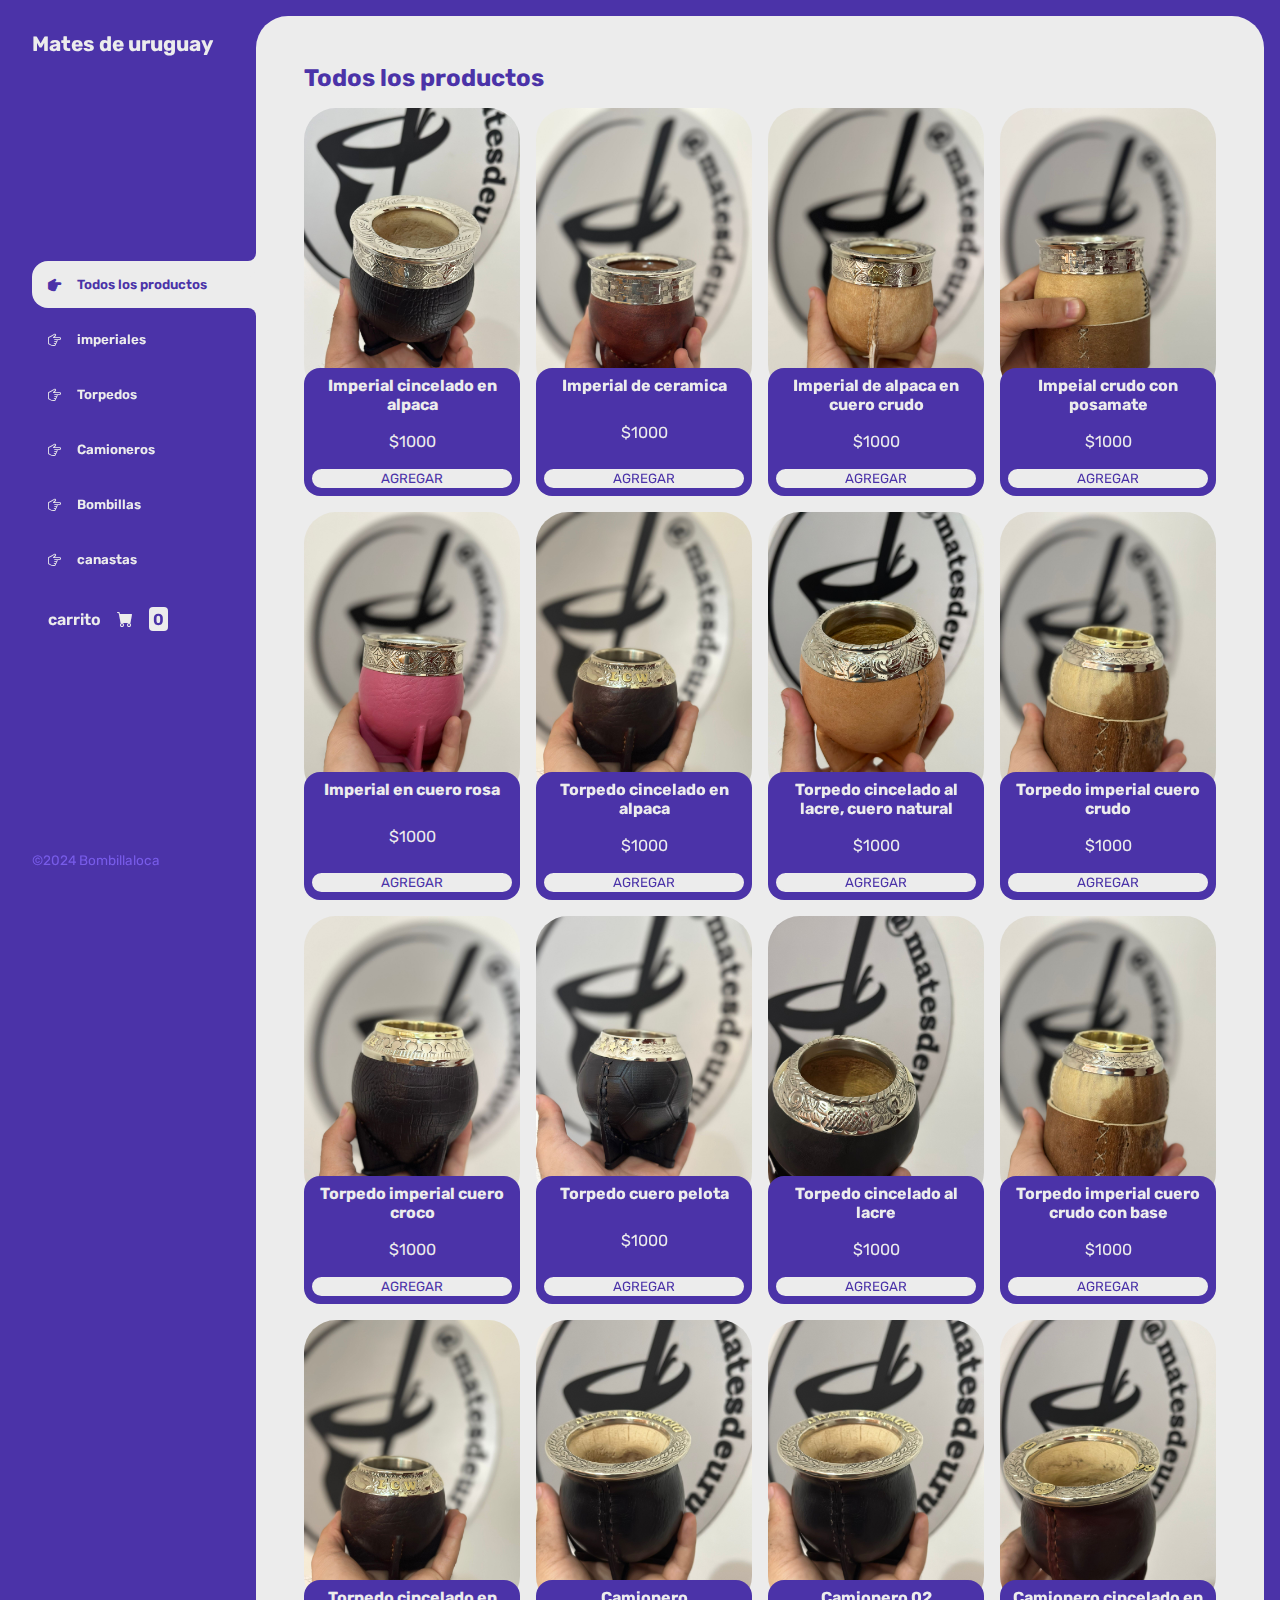
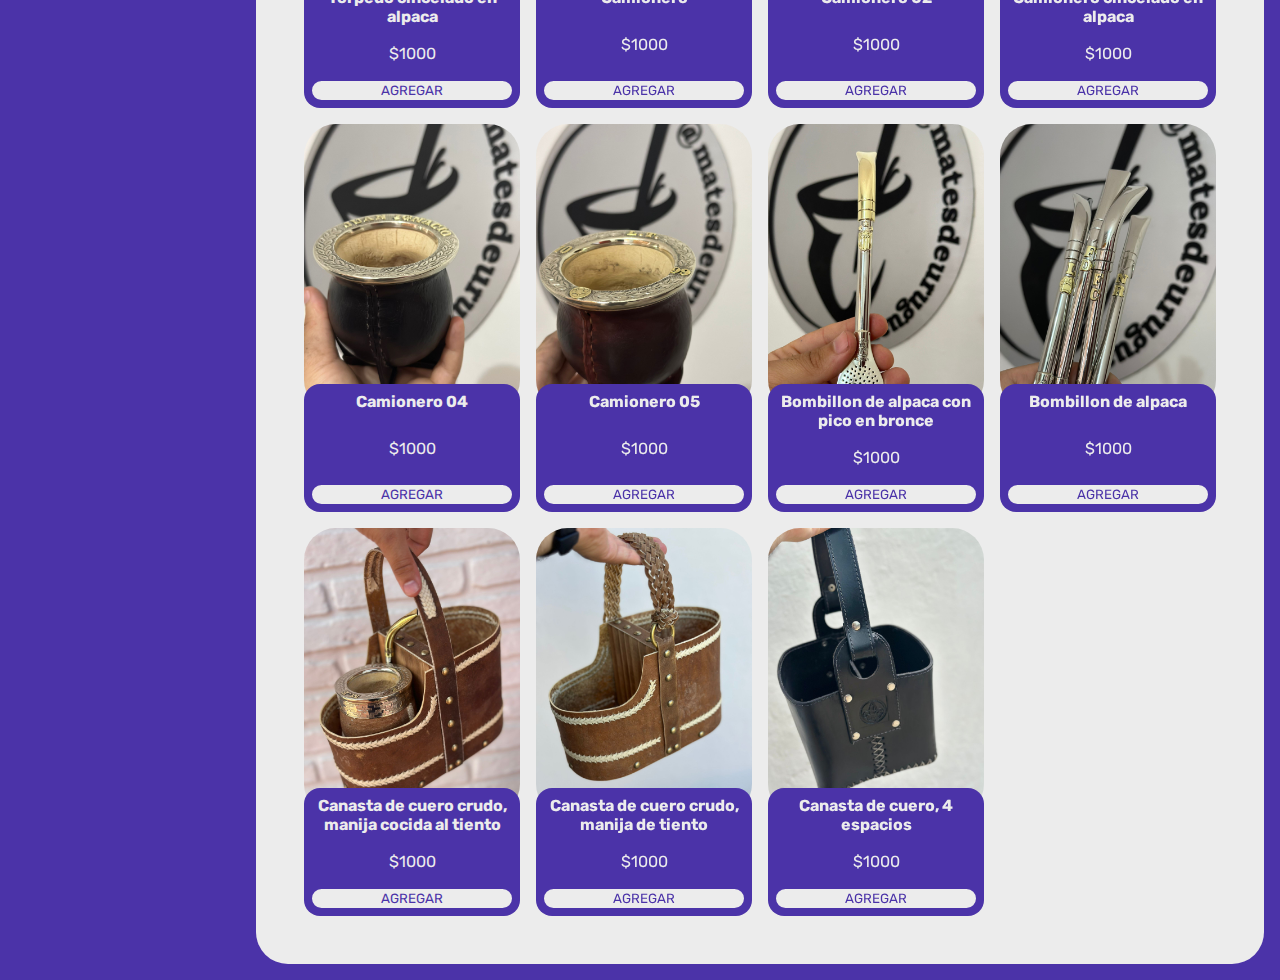
<file: archivos-iniciales/index.html>
<!DOCTYPE html>
<html lang="es">

<head>
    <meta charset="UTF-8">
    <meta http-equiv="X-UA-Compatible" content="IE=edge">
    <meta name="viewport" content="width=device-width, initial-scale=1.0">
    <title>MatesDeUruguay</title>
    <link rel="stylesheet" href="https://cdn.jsdelivr.net/npm/bootstrap-icons@1.9.1/font/bootstrap-icons.css">
    <link rel="stylesheet" href="./css/main.css">
</head>

<body>
    <div class="wrapper">
        <aside>
            <header>
                <h1 class="logo">Mates de uruguay</h1>
            </header>
            <nav>
                <ul class="menu">
                    <li>
                        <button id="todos" class="boton-menu boton-categoria active"><i class="bi bi-hand-index-thumb-fill"></i>
                            Todos los productos
                        </button>
                    </li>
                    <li>
                        <button id="imperiales" class="boton-menu boton-categoria "><i class="bi bi-hand-index-thumb"></i>
                            imperiales
                        </button>
                    </li>
                    <li>
                        <button id="torpedos" class="boton-menu boton-categoria "><i class="bi bi-hand-index-thumb"></i>
                            Torpedos
                        </button>
                    </li>
                    <li>
                        <button id="camioneros" class="boton-menu boton-categoria "><i class="bi bi-hand-index-thumb"></i>
                            Camioneros
                        </button>
                    </li>
                    <li>
                        <button id="bombillas" class="boton-menu boton-categoria "><i class="bi bi-hand-index-thumb"></i>
                            Bombillas
                        </button>
                    </li>
                    <li>
                        <button id="canastas" class="boton-menu boton-categoria "><i class="bi bi-hand-index-thumb"></i>
                            canastas
                        </button>
                    </li>
                    <li>
                        <a href="carrito.html" class="boton-menu botonCarrito ">carrito <i class="bi bi-cart-fill"></i>
                            <span class="numerito">0</span>
                        </a>
                    </li>
                </ul>
            </nav>
            <footer>
                <p class="texto-footer">
                    ©2024 Bombillaloca
                </p>
            </footer>
        </aside>
        <main>
            <h2 class="titulo-principal" id="titulo-principal">Todos los productos</h2>
            <div class="contenedor-productos" id="contenedorProductos">
            <!-- RELLENO CON JAVASCRIPT -->
            </div>

        </main>
    </div>


    <script src="./js/main.js"></script>
</body>

</html>
</file>
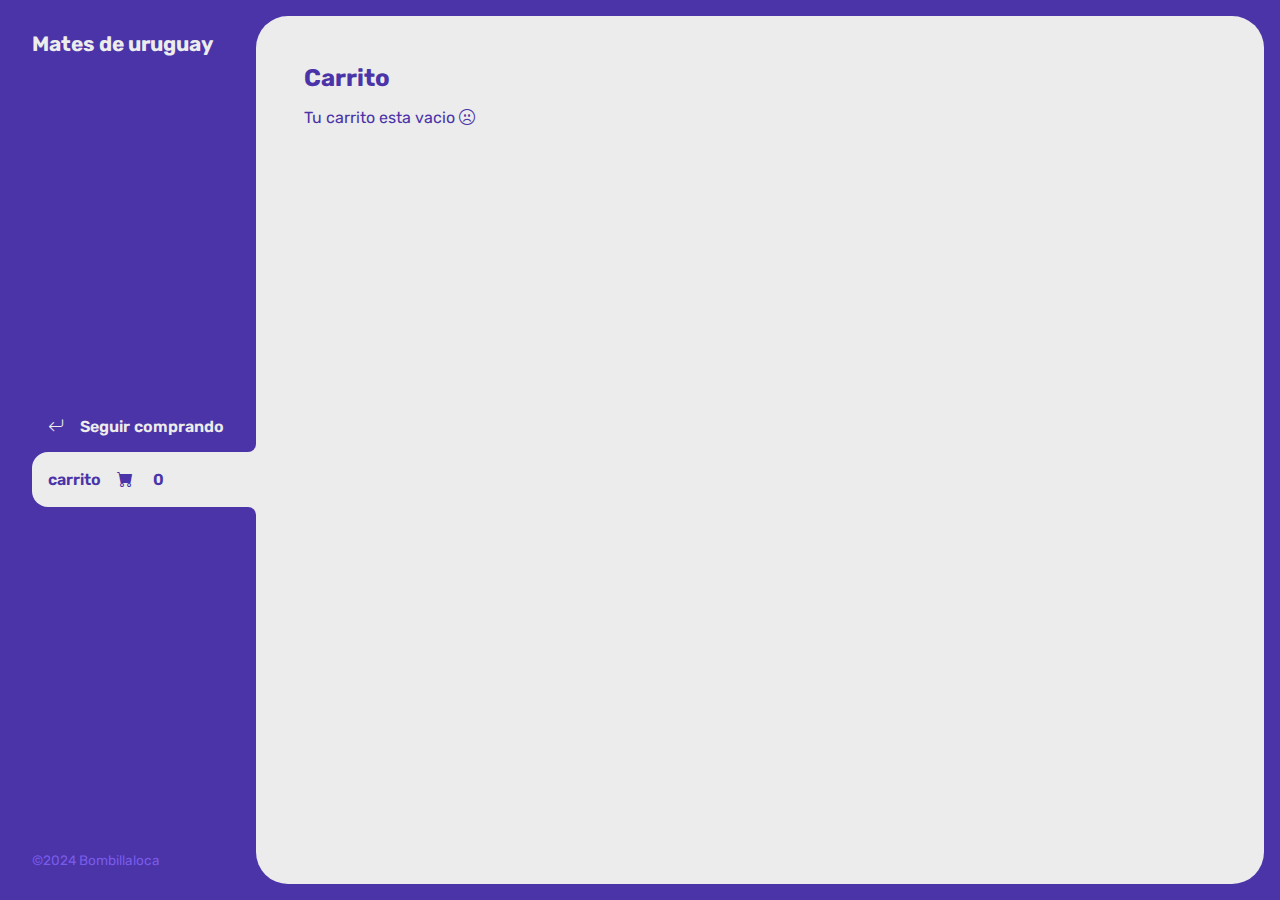
<file: archivos-iniciales/carrito.html>
<!DOCTYPE html>
<html lang="en">

<head>
    <meta charset="UTF-8">
    <meta name="viewport" content="width=device-width, initial-scale=1.0">
    <link rel="stylesheet" href="./css/main.css">
    <link rel="stylesheet" href="https://cdn.jsdelivr.net/npm/bootstrap-icons@1.9.1/font/bootstrap-icons.css">
    <title>Document</title>
</head>

<body>
    <div class="wrapper">
        <aside>
            <header>
                <h1 class="logo">Mates de uruguay</h1>
            </header>
            <nav>
                <ul>
                    <li>
                        <a href="index.html" class="boton-menu boton-Volver"> <i class="bi bi-arrow-return-left"></i>
                            Seguir comprando
                        </a>
                    </li>
                    <li>
                        <a href="carrito.html" class="boton-menu boton-Carrito active">carrito <i
                                class="bi bi-cart-fill"></i>
                            <span class="numerito">0</span>
                        </a>
                    </li>
                </ul>
            </nav>
            <footer>
                <p class="texto-footer">
                    ©2024 Bombillaloca
                </p>
            </footer>
        </aside>
        <main>
            <h2 class="titulo-principal">Carrito</h2>
            <div class="contenedor-carrito">
                <p class="carrito-vacio">Tu carrito esta vacio <i class="bi bi-emoji-frown"></i></p>
                <div class="carrito-productos disabled">
                    <div class="carrito-producto">
                        <img src="img/imperiales/impe01.jpg" class="carrito-producto-imagen" alt="">
                        <div class="carrito-producto-titulo">
                            <small>Titulo</small>
                            <h3>Mate 01</h3>
                        </div>
                        <div class="carrito-producto-cantidad">
                            <small>Cantidad</small>
                            <p>1</p>
                        </div>
                        <div class="carrito-producto-precio">
                            <small>Precio</small>
                            <p>$1000</p>
                        </div>
                        <div class="carrito-producto-subtotal">
                            <small>subtotal</small>
                            <p>$1000</p>
                        </div>
                        <button class="carrito-producto-eliminar"><i class="bi bi-trash-fill"></i></button>
                    </div>
                    <div class="carrito-producto">
                        <img src="img/imperiales/impe02.jpg" class="carrito-producto-imagen" alt="">
                        <div class="carrito-producto-titulo">
                            <small>Titulo</small>
                            <h3>Mate 01</h3>
                        </div>
                        <div class="carrito-producto-cantidad">
                            <small>Cantidad</small>
                            <p>1</p>
                        </div>
                        <div class="carrito-producto-precio">
                            <small>Precio</small>
                            <p>$1000</p>
                        </div>
                        <div class="carrito-producto-subtotal">
                            <small>subtotal</small>
                            <p>$1000</p>
                        </div>
                        <button class="carrito-producto-eliminar"><i class="bi bi-trash-fill"></i></button>
                    </div>
                </div>
                <div class="carrito-acciones disabled">
                    <div class="carrito-acciones-izquierda">
                        <button class="carrito-acciones-vaciar">Vaciar carrito</button>
                    </div>
                    <div class="carrito-acciones-derecha">
                        <div class="carrito-acciones-total">
                            <p>Total:</p>
                            <p id="total">$1000</p>
                        </div>
                        <button class="carrito-acciones-comprar">Comprar ahora</button>
                    </div>
                </div>
                <p class="carrito-comprado disabled">Muchas gracias por tu compra <i class="bi bi-emoji-laughing"></i></p>
            </div>
    </div>

    </main>
    </div>
</body>

</html>
</file>
<file: archivos-iniciales/css/main.css>
@import url('https://fonts.googleapis.com/css2?family=Rubik:wght@300;400;500;600;700;800;900&display=swap');

:root {
    --clr-main: #4b33a8;
    --clr-main-light: #785ce9;
    --clr-white: #ececec;
    --clr-gray: #e2e2e2;
    --clr-red: #961818;
}

* {
    margin: 0;
    padding: 0;
    box-sizing: border-box;
    font-family: 'Rubik', sans-serif;
}

h1, h2, h3, h4, h5, h6, p, a, input, textarea {
    margin: 0;
}

ul {
    list-style-type: none;
}

a {
    text-decoration: none;
}

.wrapper{
    display: grid;
    grid-template-columns: 1fr 4fr;
    background-color: var(--clr-main);
}

aside{
    padding: 2rem;
    padding-right: 0;
    color: var(--clr-white);
    position: sticky;
    top: 0;
    height: 100vh;
    display: flex;
    flex-direction: column;
    justify-content: space-between;
}

.logo{
    font-weight: bolder;
    font-size: 1.3rem;
}

.menu{
    display: flex;
    flex-direction: column;
    gap: .5rem;
}

.boton-menu{
    background-color: transparent;
    border: 0;
    color: var(--clr-white);
    cursor: pointer;
    display: flex;
    align-items:center ;
    gap: 1rem;
    font-weight: 600;
    font-size: 0.85;
    padding: 1rem;
}

.boton-menu.active{
    background-color: var(--clr-white);
    color: var(--clr-main);
    width: 100%;
    border-top-left-radius: 1rem;
    border-bottom-left-radius: 1rem;
    position: relative;
}

.boton-menu.active::before{
    content: '';
    position: absolute;
    width: 1rem;
    height: 2rem;
    bottom: 100%;
    right: 0;
    background-color: transparent;
    border-bottom-right-radius: .5rem;
    box-shadow: 0 1rem 0 var(--clr-white);
}
.boton-menu.active::after{
    content: '';
    position: absolute;
    width: 1rem;
    height: 2rem;
    top: 100%;
    right: 0;
    background-color: transparent;
    border-top-right-radius: .5rem;
    box-shadow: 0 -1rem 0 var(--clr-white);
}
.boton-menu > i.bi-hand-index-thumb-fill, .boton-menu > i.bi-hand-index-thumb {
    transform: rotateZ(90deg);
}

.boton-carrito{
    margin-top: 2rem;
}

.numerito{
    background-color: var(--clr-white);
    color: var(--clr-main);
    padding: .15rem .25rem;
    border-radius: .25rem;
}

/* .boton-carrito.active .numerito{
    background-color: var(--clr-main);
    color: var(--clr-white);
} */

.texto-footer{
    color: var(--clr-main-light);
    font-size: 0.85rem;
}


main{
    background-color: var(--clr-white);
    margin: 1rem;
    margin-left: 0;
    border-radius: 2rem;
    padding: 3rem;
}

.titulo-principal{
    color: var(--clr-main);
    margin-bottom: 1rem;
}

.contenedor-productos{
    display: grid;
    gap: 1rem;
    grid-template-columns: repeat(4, 1fr);
}

.producto-imagen{
    max-width: 100%;
    max-height: 22rem;
    border-radius: 2rem;
}

.producto-detalles{
    background-color: var(--clr-main);
    color: var(--clr-white);
    padding: .5rem;
    border-radius: 1rem;
    margin-top: -2rem;
    position: relative;
    display: flex;
    flex-direction:column ;
    justify-content: space-between;
    /* gap: 0.25rem; */
    text-align: center;
    height: 8rem;
}

.producto-titulo{
    font-size: 1rem;
}

.producto-agregar{
    border: 0;
    background-color: var(--clr-white);
    color: var(--clr-main);
    gap: 0.25rem;
    text-transform: uppercase;
    border-radius: 2rem;
    cursor: pointer;
    border: 2px solid var(--clr-white);
    transition: background-color .5s, color .5s;
}

.producto-agregar:hover{
    background-color: var(--clr-main);
    color: var(--clr-white);
}


/* CARRITO */

.contenedor-carrito{
    display: flex;
    flex-direction: column;
    gap: 1.5rem;
}

.carrito-vacio, .carrito-comprado{
    color: var(--clr-main);
    
}

.carrito-productos{
    display: flex;
    flex-direction: column;
    gap: 1rem;
}

.carrito-producto{
    display: flex;
    align-items: center;
    background-color:var(--clr-gray ) ;
    color: var(--clr-main);
    justify-content: space-between;
    padding: .5rem;
    padding-right: 1.5rem;
    border-radius: 1rem;
}
.carrito-producto-imagen{
    width: 4rem;
    border-radius: 1rem;
}
.carrito-producto small{
    font-size: .75rem;
}

.carrito-producto-eliminar {
    border: 0;
    background-color: transparent;
    color: var(--clr-red);
    cursor: pointer;
}

.carrito-acciones{
    display: flex;
    justify-content: space-between;
}

.carrito-acciones-vaciar{
    border: 0;
    background-color: var(--clr-gray);
    padding: 1rem;
    color: var(--clr-main);
    border-radius: 1rem;
    text-transform: uppercase;
    cursor: pointer;
}

.carrito-acciones-derecha{
    display: flex;


}

.carrito-acciones-total{
    display: flex;
    background-color: var(--clr-gray);
    padding: 1rem;
    color: var(--clr-main);
    text-transform: uppercase;
    border-top-left-radius: 1rem;
    border-bottom-left-radius: 1rem;
    gap: 1rem;
}
.carrito-acciones-comprar{
    border: 0;
    background-color: var(--clr-main);
    padding: 1rem;
    color: var(--clr-white);
    border-top-right-radius: 1rem;
    border-bottom-right-radius: 1rem;
    text-transform: uppercase;
    cursor: pointer;
}

.disabled{
    display: none;
}
</file>
